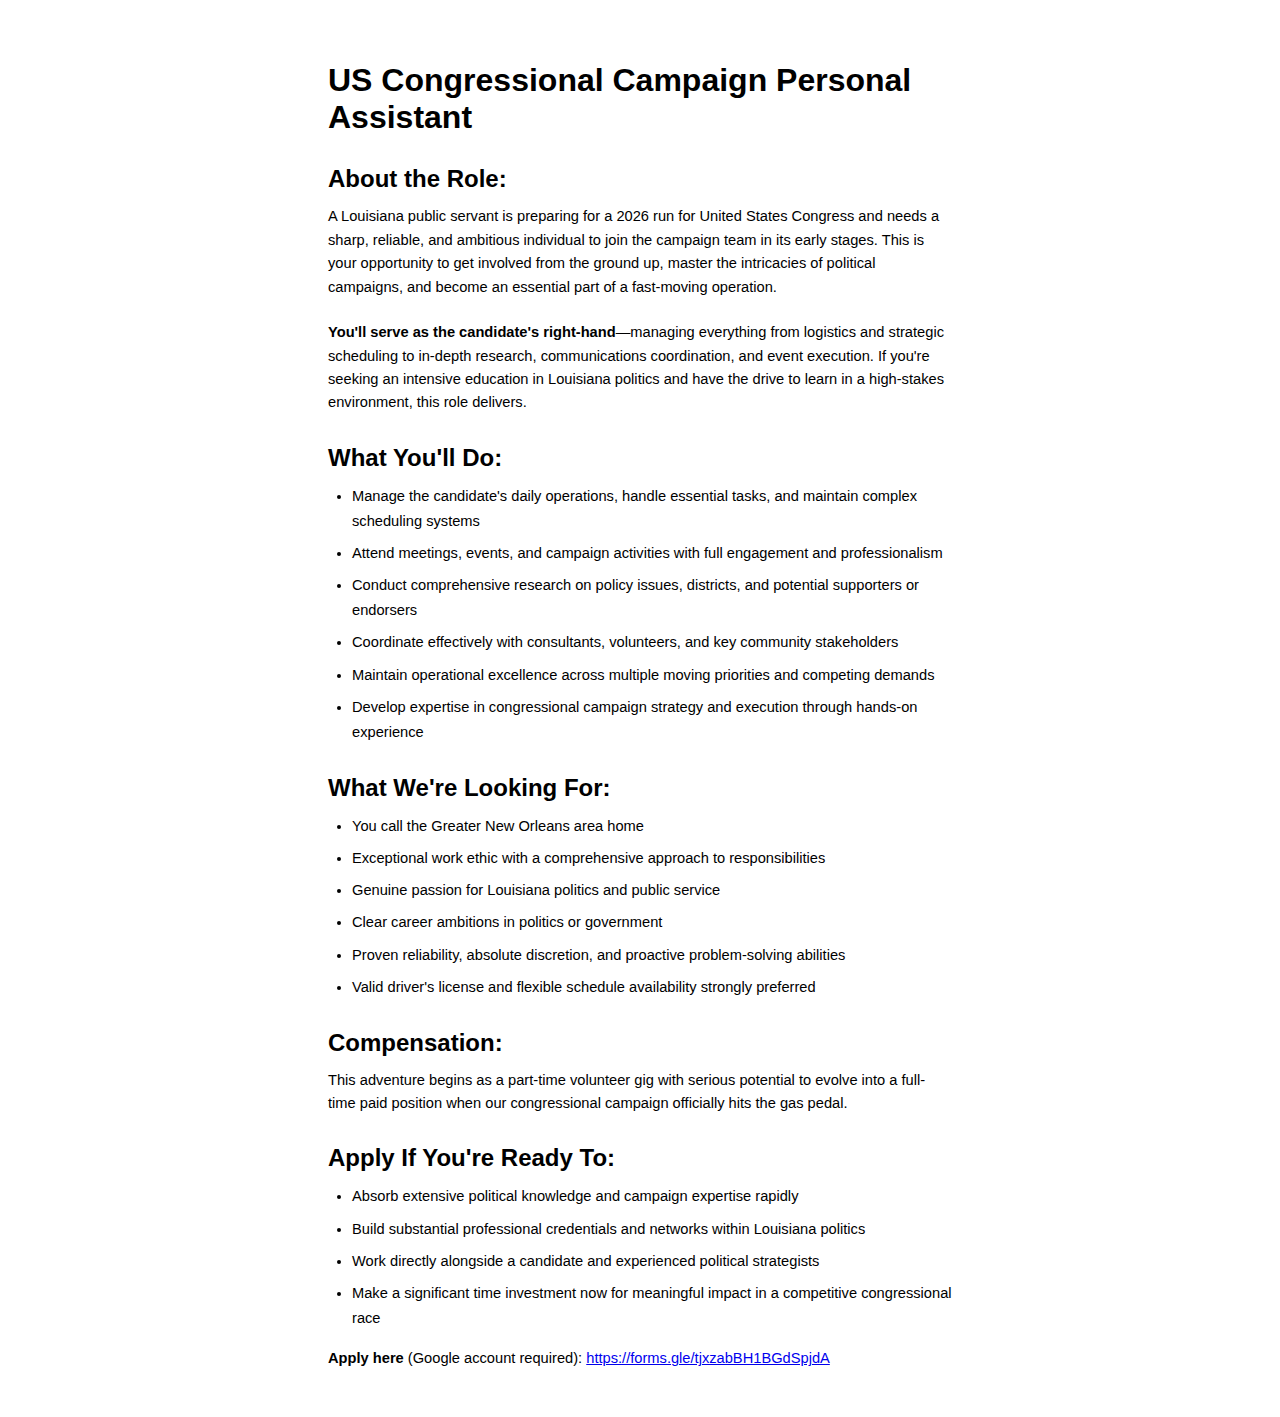
<file: index.html>
<html>
   <head>
      <meta content="text/html; charset=UTF-8" http-equiv="content-type">
      <meta name="viewport" content="width=device-width, initial-scale=1">
      <link rel="stylesheet" href="style.css">
   </head>
   <body>
      <h1>US Congressional Campaign Personal Assistant</h1>
      
      <h2>About the Role:</h2>
      <p>A Louisiana public servant is preparing for a 2026 run for United States Congress and needs a sharp, reliable, and ambitious individual to join the campaign team in its early stages. This is your opportunity to get involved from the ground up, master the intricacies of political campaigns, and become an essential part of a fast-moving operation.</p>

      <p><strong>You'll serve as the candidate's right-hand</strong>—managing everything from logistics and strategic scheduling to in-depth research, communications coordination, and event execution. If you're seeking an intensive education in Louisiana politics and have the drive to learn in a high-stakes environment, this role delivers.</p>
      
      <h2>What You'll Do:</h2>
      <ul>
         <li>Manage the candidate's daily operations, handle essential tasks, and maintain complex scheduling systems</li>
         <li>Attend meetings, events, and campaign activities with full engagement and professionalism</li>
         <li>Conduct comprehensive research on policy issues, districts, and potential supporters or endorsers</li>
         <li>Coordinate effectively with consultants, volunteers, and key community stakeholders</li>
         <li>Maintain operational excellence across multiple moving priorities and competing demands</li>
         <li>Develop expertise in congressional campaign strategy and execution through hands-on experience</li>
      </ul>
      
      <h2>What We're Looking For:</h2>
      <ul>
         <li>You call the Greater New Orleans area home</li>
         <li>Exceptional work ethic with a comprehensive approach to responsibilities</li>
         <li>Genuine passion for Louisiana politics and public service</li>
         <li>Clear career ambitions in politics or government</li>
         <li>Proven reliability, absolute discretion, and proactive problem-solving abilities</li>
         <li>Valid driver's license and flexible schedule availability strongly preferred</li>
      </ul>
      
      <h2>Compensation:</h2>
      <p>This adventure begins as a part-time volunteer gig with serious potential to evolve into a full-time paid position when our congressional campaign officially hits the gas pedal.</p>
      
      <h2>Apply If You're Ready To:</h2>
      <ul>
         <li>Absorb extensive political knowledge and campaign expertise rapidly</li>
         <li>Build substantial professional credentials and networks within Louisiana politics</li>
         <li>Work directly alongside a candidate and experienced political strategists</li>
         <li>Make a significant time investment now for meaningful impact in a competitive congressional race</li>
      </ul>
      
      <p><strong>Apply here</strong>  (Google account required): 
         <a href="https://forms.gle/tjxzabBH1BGdSpjdA">https://forms.gle/tjxzabBH1BGdSpjdA</a>
      </p>
   </body>
</html>
</file>
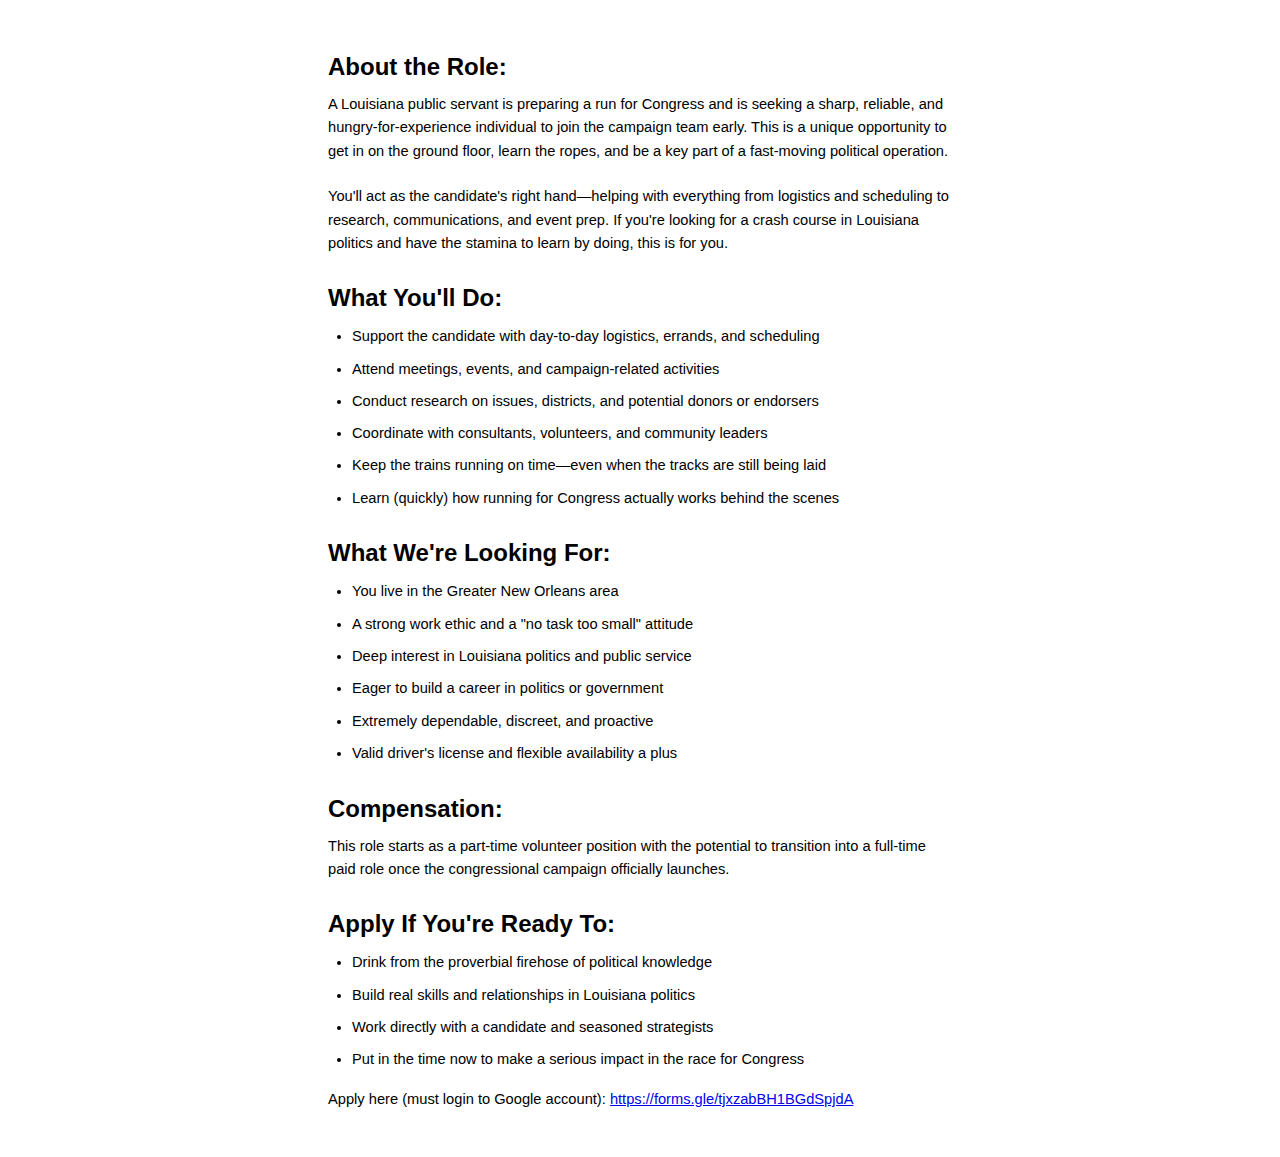
<file: Personalassistantjobdescription.html>
<html>
   <head>
      <meta content="text/html; charset=UTF-8" http-equiv="content-type">
      <meta name="viewport" content="width=device-width, initial-scale=1">
      <link rel="stylesheet" href="style.css">
   </head>
   <body>
      <h2>About the Role:</h2>
      <p>A Louisiana public servant is preparing a run for Congress and is seeking a sharp, reliable, and hungry-for-experience individual to join the campaign team early. This is a unique opportunity to get in on the ground floor, learn the ropes, and be a key part of a fast-moving political operation.</p>
      <p>You'll act as the candidate's right hand—helping with everything from logistics and scheduling to research, communications, and event prep. If you're looking for a crash course in Louisiana politics and have the stamina to learn by doing, this is for you.</p>
      
      <h2>What You'll Do:</h2>
      <ul>
         <li>Support the candidate with day-to-day logistics, errands, and scheduling</li>
         <li>Attend meetings, events, and campaign-related activities</li>
         <li>Conduct research on issues, districts, and potential donors or endorsers</li>
         <li>Coordinate with consultants, volunteers, and community leaders</li>
         <li>Keep the trains running on time—even when the tracks are still being laid</li>
         <li>Learn (quickly) how running for Congress actually works behind the scenes</li>
      </ul>
      
      <h2>What We're Looking For:</h2>
      <ul>
         <li>You live in the Greater New Orleans area</li>
         <li>A strong work ethic and a "no task too small" attitude</li>
         <li>Deep interest in Louisiana politics and public service</li>
         <li>Eager to build a career in politics or government</li>
         <li>Extremely dependable, discreet, and proactive</li>
         <li>Valid driver's license and flexible availability a plus</li>
      </ul>
      
      <h2>Compensation:</h2>
      <p>This role starts as a part-time volunteer position with the potential to transition into a full-time paid role once the congressional campaign officially launches.</p>
      
      <h2>Apply If You're Ready To:</h2>
      <ul>
         <li>Drink from the proverbial firehose of political knowledge</li>
         <li>Build real skills and relationships in Louisiana politics</li>
         <li>Work directly with a candidate and seasoned strategists</li>
         <li>Put in the time now to make a serious impact in the race for Congress</li>
      </ul>
      
      <p>Apply here (must login to Google account): <a href="https://forms.gle/tjxzabBH1BGdSpjdA">https://forms.gle/tjxzabBH1BGdSpjdA</a></p>
   </body>
</html>
</file>
<file: style.css>
body {
  background-color: #fff;
  max-width: 468pt;
  margin: 0 auto;
  padding: 24px 15px 24px 15px;
  font-family: "Arial", sans-serif;
}

p {
  margin: 0 0 1.5em 0;
  color: #000;
  font-size: 11pt;
  line-height: 1.6;
  font-family: "Arial", sans-serif;
}

ul {
  margin: 0 0 1em 1.5em;
  padding: 0;
  line-height: 1.7;
}

li {
  color: #000;
  font-size: 11pt;
  font-family: "Arial", sans-serif;
  margin-bottom: 0.5em;
}

h1, h2, h3, h4, h5, h6 {
  font-family: "Arial", sans-serif;
  margin-top: 1.2em;
  margin-bottom: 0.5em;
}

h3 {
    padding-top: 25px;
    padding-bottom: 10px;
}

.title {
  color: #000;
  font-size: 26pt;
  font-family: "Arial", sans-serif;
  line-height: 1.15;
  text-align: left;
  margin-bottom: 0.5em;
}

.subtitle {
  color: #666;
  font-size: 15pt;
  font-family: "Arial", sans-serif;
  line-height: 1.15;
  text-align: left;
  margin-bottom: 1em;
}

@media (max-width: 600px) {
  body {
    max-width: 100vw;
    padding: 8px 7vw 8px 7.5vw;
  }
  p {
    font-size: 12pt;
  }
  .title {
    font-size: 20pt;
  }
  .subtitle {
    font-size: 13pt;
  }
  h1 {
    font-size: 16pt;
  }
  h2 {
    font-size: 14pt;
  }
  h3 {
    font-size: 14pt;
  }
}
</file>
